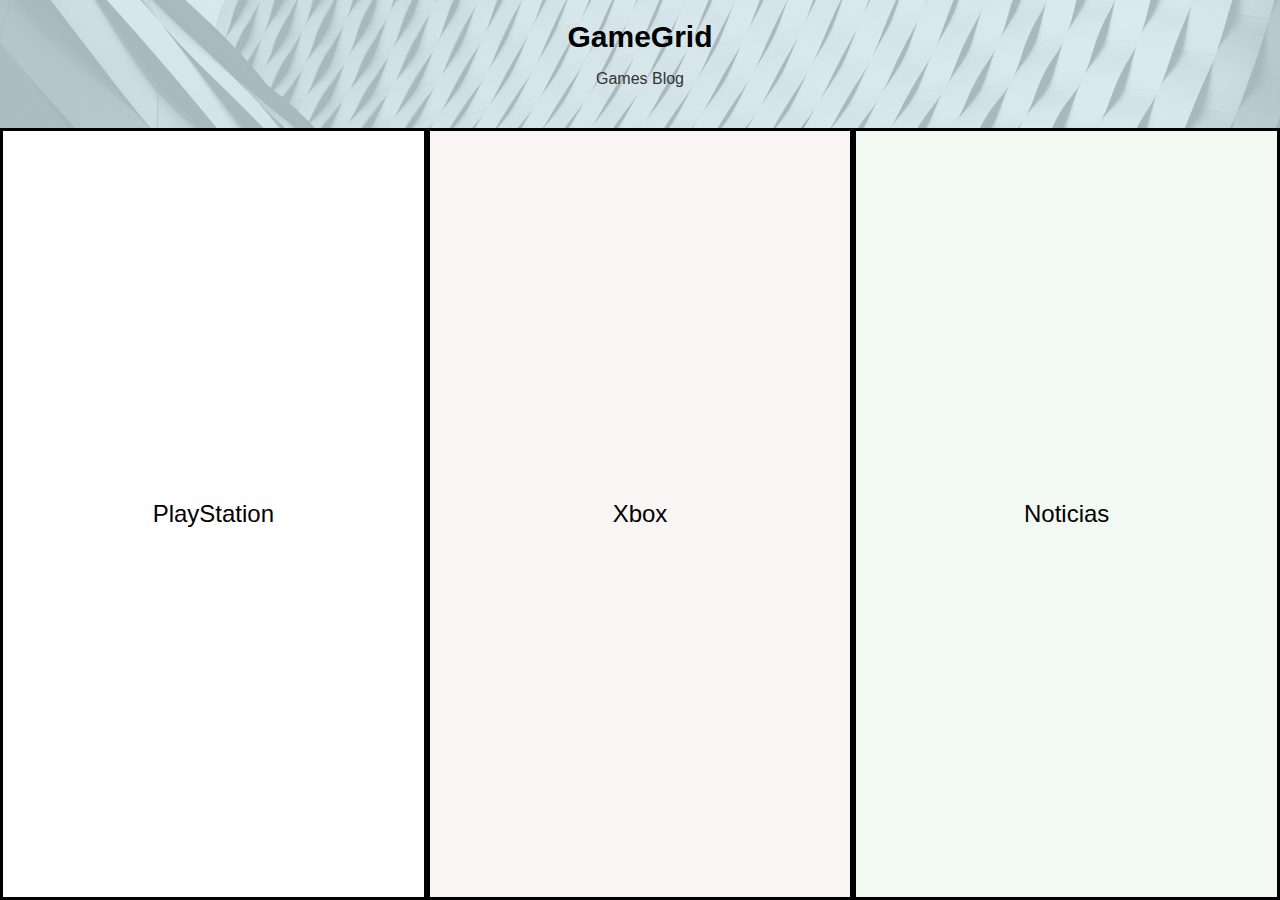
<file: index.html>
<!DOCTYPE html>
<html lang="es">
<head>
    <meta charset="UTF-8">
    <meta name="viewport" content="width=device-width, initial-scale=1.0">
    <title>GameGrid</title>
    <link rel="stylesheet" href="Index_Styles.css">
</head>
<body>
    <header>
        <h1>GameGrid</h1>
        <p>Games Blog</p>
    </header>
    <div class="button-container">
        <a href="Pag_PS.html" class="btn-ps">
            <button>
                <span class="button-text">PlayStation</span>
                <img src="Images_Main/ps.gif" alt="PlayStation Animation" class="animated-image">
            </button>
        </a>
        <a href="Pagina_Inicio_Xbox.html" class="btn-xbox">
            <button>
                <span class="button-text">Xbox</span>
                <img src="Images_Main/xbox_360_console_reflow.gif" alt="Xbox Animation" class="animated-image">
            </button>
        </a>
        <a href="Noticias_Xbox.html" class="btn-news">
            <button>
                <span class="button-text">Noticias</span>
                <img src="Images_Main/games.gif" alt="News Animation" class="animated-image">
            </button>
        </a>
    </div>
</body>
</html>
</file>
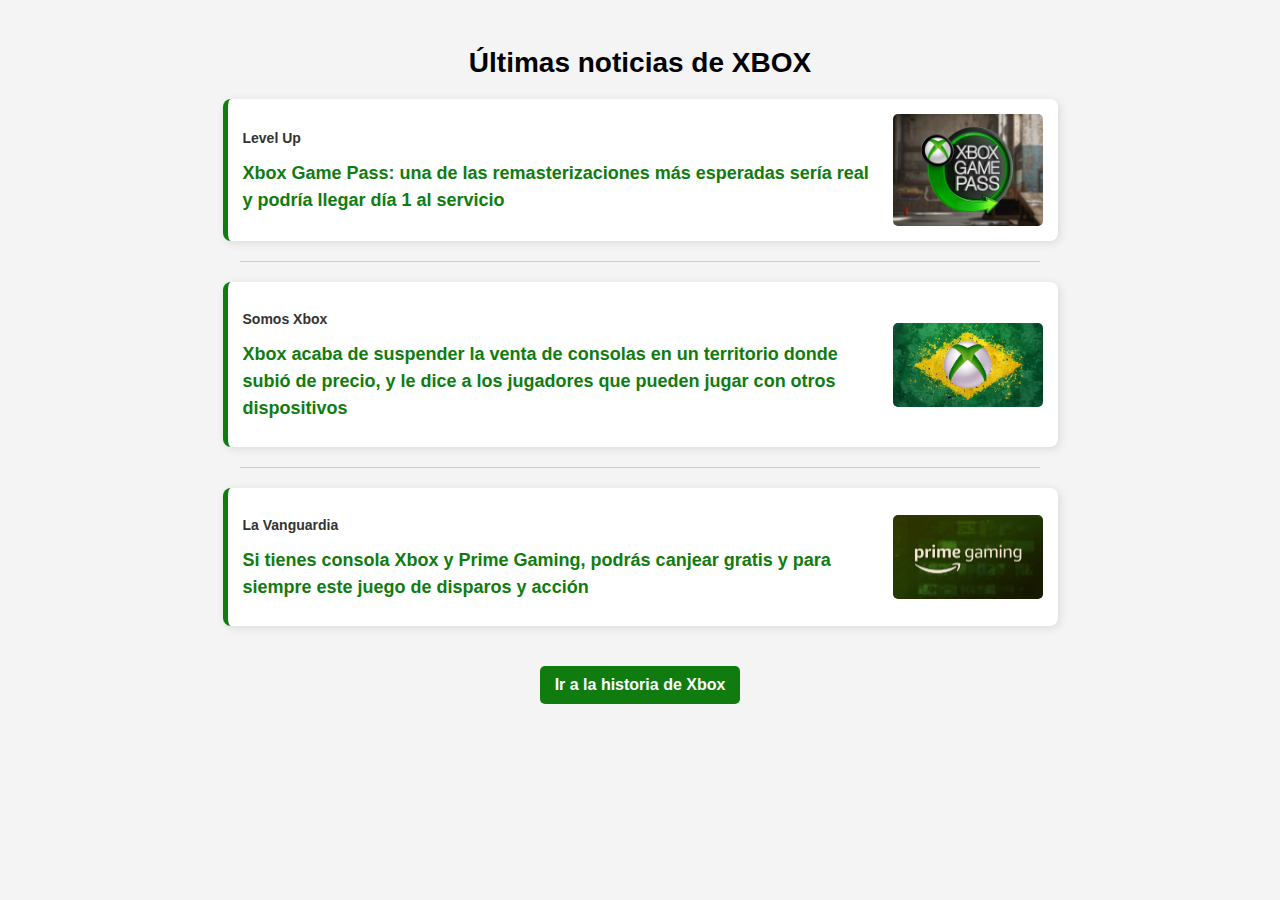
<file: Noticias_Xbox.html>
<!DOCTYPE html>
<html lang="es">
<head>
    <meta charset="UTF-8">
    <title>Últimas noticias de XBOX</title>
    <style>
        body {
            font-family: Helvetica, sans-serif;
            color: black;
            background-color: #f4f4f4;
            padding: 20px;
            text-align: center;
        }
        h1 {
            font-size: 28px;
        }
        .noticia {
            display: flex;
            align-items: center;
            padding: 15px;
            background: white;
            margin: 20px auto;
            border-radius: 8px;
            box-shadow: 2px 2px 10px rgba(0, 0, 0, 0.1);
            border-left: 5px solid #107C10; /* Color de Xbox */
            max-width: 800px;
            text-align: left;
        }
        .noticia img {
            width: 150px;
            height: auto;
            margin-left: 20px;
            border-radius: 5px;
        }
        .fuente {
            font-size: 14px;
            font-weight: bold;
            color: #333;
        }
        .titulo {
            font-size: 18px;
            margin: 10px 0;
            line-height: 1.5;
        }
        .titulo a {
            text-decoration: none;
            color: #107C10;
            font-weight: bold;
        }
        .titulo a:hover {
            text-decoration: underline;
        }
        .separador {
            border-top: 1px solid #ccc;
            margin: 10px auto;
            max-width: 800px;
        }
        .boton-historia {
            display: inline-block;
            margin-top: 20px;
            padding: 10px 15px;
            font-size: 16px;
            font-weight: bold;
            color: white;
            background-color: #107C10;
            border: none;
            border-radius: 5px;
            cursor: pointer;
            text-decoration: none;
        }
        .boton-historia:hover {
            background-color: #0b5a0b;
        }
    </style>
</head>
<body>
    <h1>Últimas noticias de XBOX</h1>

    <div class="noticia">
        <div>
            <p class="fuente">Level Up</p>
            <p class="titulo">
                <a href="https://www.levelup.com/noticia/xbox-game-pass-una-de-las-remasterizaciones-mas-esperadas-seria-real-y-podria-llegar-dia-1-al-servicio/" target="_blank">
                    Xbox Game Pass: una de las remasterizaciones más esperadas sería real y podría llegar día 1 al servicio
                </a>
            </p>
        </div>
        <img src="Images_XBOX/Levelup_imagen.jpg" alt="Noticia Level Up">
    </div>

    <div class="separador"></div>

    <div class="noticia">
        <div>
            <p class="fuente">Somos Xbox</p>
            <p class="titulo">
                <a href="https://www.somosxbox.com/xbox-acaba-de-suspender-la-venta-de-consolas-en-un-territorio-donde-subio-de-precio-y-le-dice-a-los-jugadores-que-pueden-jugar-con-otros-dispositivos/" target="_blank">
                    Xbox acaba de suspender la venta de consolas en un territorio donde subió de precio, y le dice a los jugadores que pueden jugar con otros dispositivos
                </a>
            </p>
        </div>
        <img src="Images_XBOX/SomosXbox_imagen.jpg" alt="Noticia Somos Xbox">
    </div>

    <div class="separador"></div>

    <div class="noticia">
        <div>
            <p class="fuente">La Vanguardia</p>
            <p class="titulo">
                <a href="https://www.lavanguardia.com/andro4all/juegos-gratis/si-tienes-consola-xbox-y-prime-gaming-podras-canjear-gratis-y-para-siempre-este-juego-de-disparos-y-accion/" target="_blank">
                    Si tienes consola Xbox y Prime Gaming, podrás canjear gratis y para siempre este juego de disparos y acción
                </a>
            </p>
        </div>
        <img src="Images_XBOX/LaVanguardia_Imagen.jpg" alt="Noticia La Vanguardia">
    </div>

    <a href="Pagina_Inicio_Xbox.html" class="boton-historia">Ir a la historia de Xbox</a>
</body>
</html>
</file>
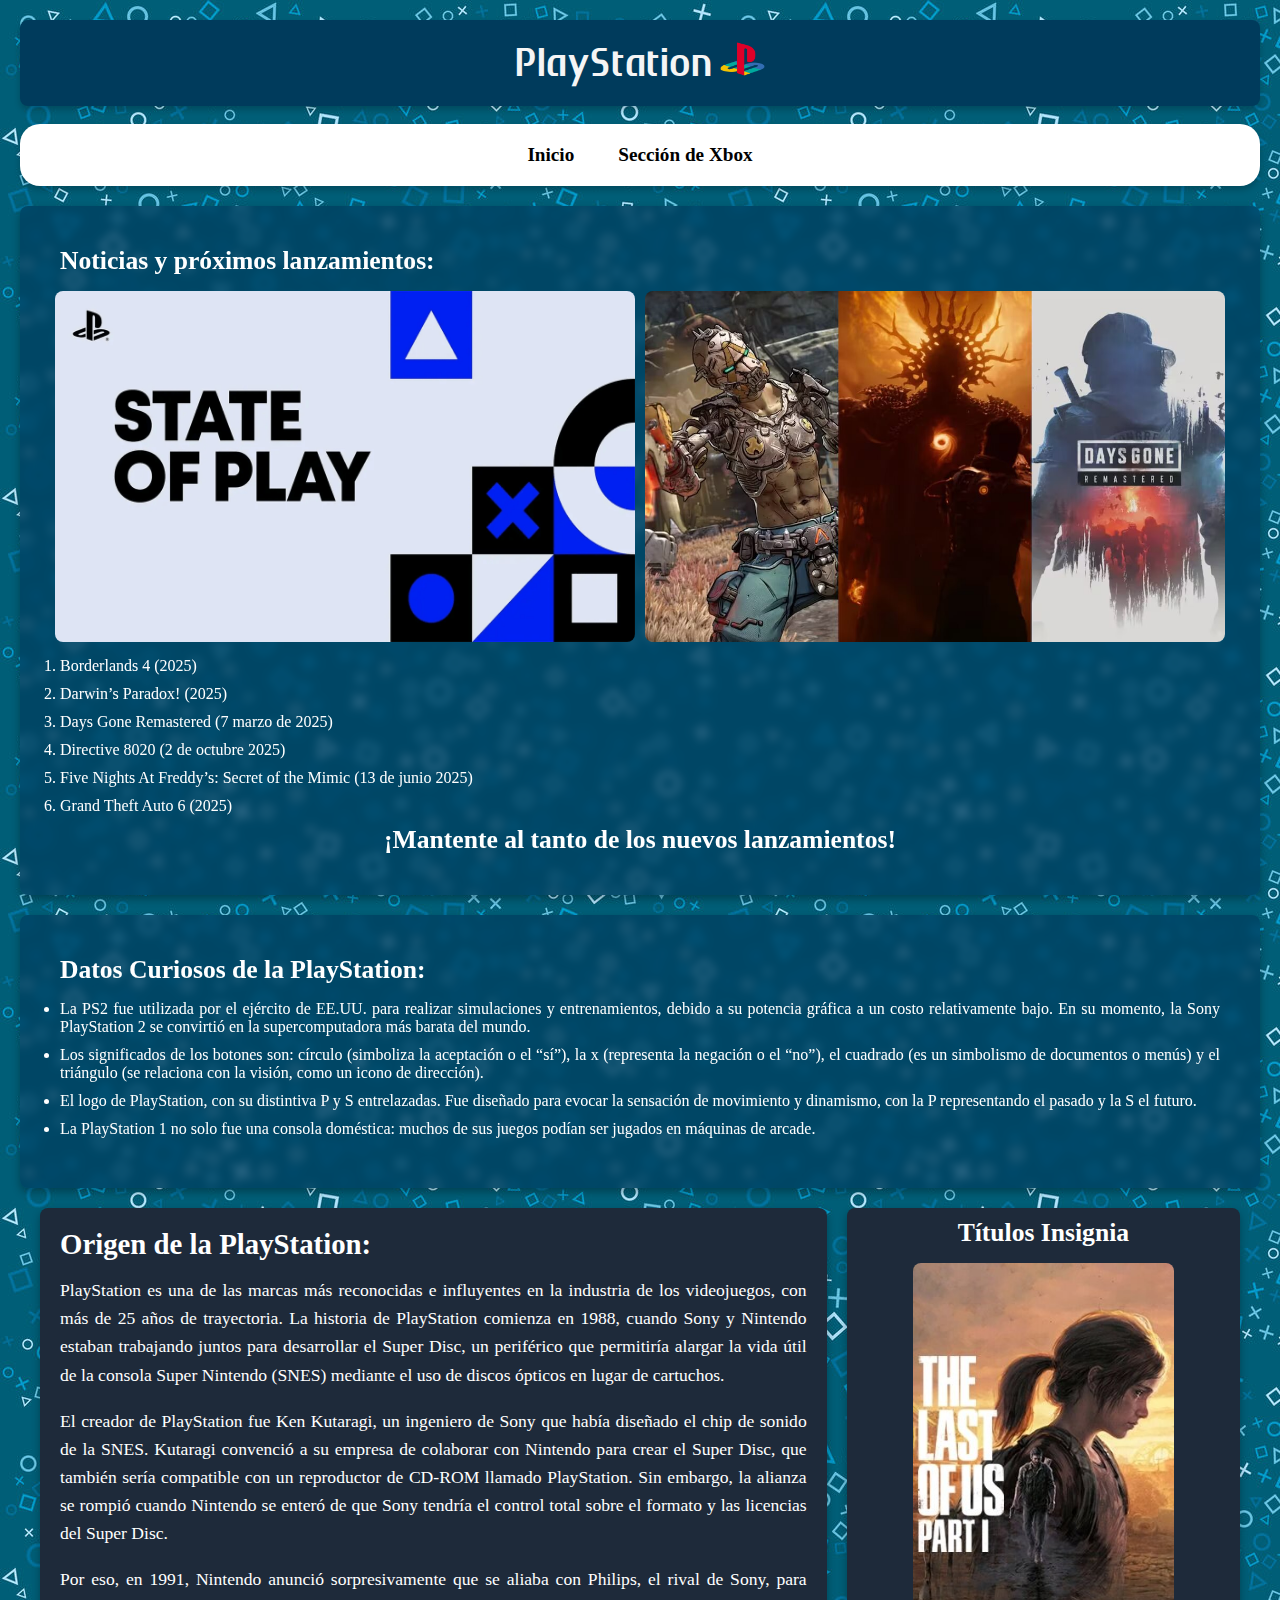
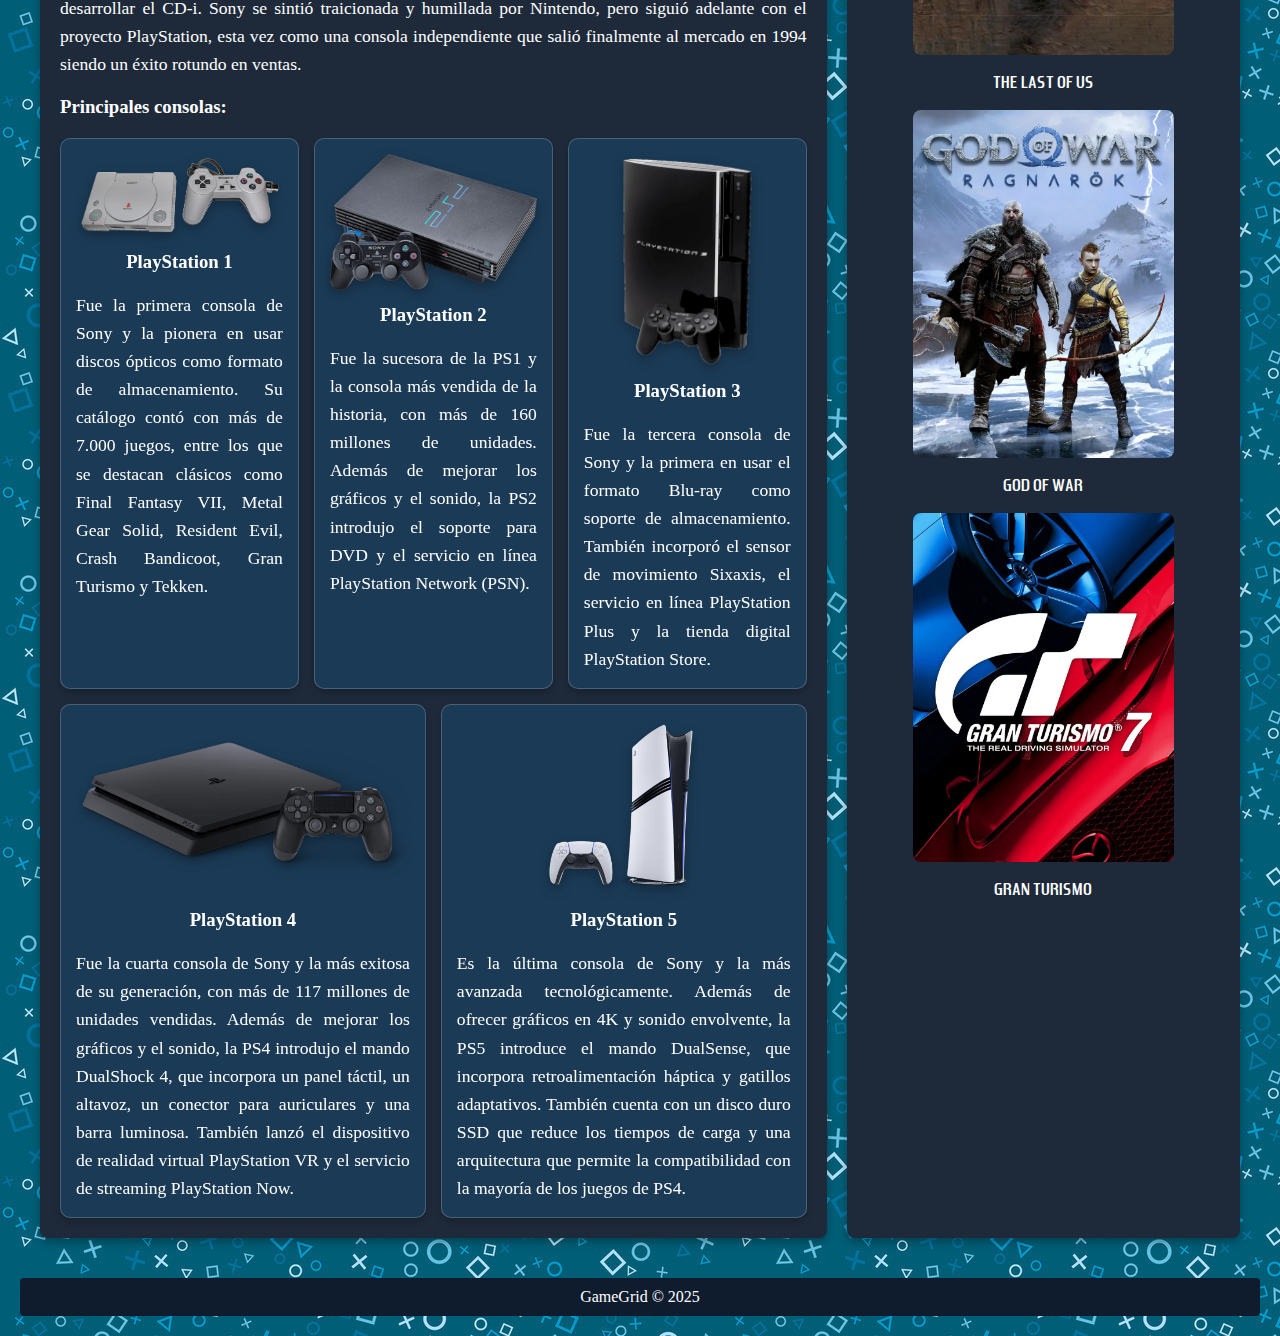
<file: Pag_PS.html>
<!DOCTYPE html>
<html lang="es">

<head>
    <meta charset="UTF-8">
    <meta name="viewport" content="width=device-width, initial-scale=1.0">
    <meta name="description" content="Sección de Play station">
    <title>PlayStation</title>
    <link rel="icon" href="Images_PS/icons8-play-station-48.ico">
    <link rel="stylesheet" href="Styles_PS.css"> <!-- Enlace al archivo CSS -->
</head>

<body>
    <header>
        <h1>PlayStation <img width="45px" alt="Logo Playstation" src="Images_PS/PlayStation_Logo.jpg" /></h1>
    </header>
    <BR>
    <nav>
        <a href="index.html"><B>Inicio</B></a>
        <a href="Pagina_Inicio_Xbox.html"><B>Sección de Xbox</B></a>
    </nav>

    <!-- Upcoming Releases -->
    <div class="fun-facts">
        <h3>Noticias y próximos lanzamientos:</h3>
            <div class="SOP">
            <img src="Images_PS/StateofPlay.png" alt="State of Play">
            <img src="Images_PS/StateofPlay2.jpg" alt="State of Play games">
            </div>
        <OL>
            <LI> Borderlands 4 (2025)
            <LI> Darwin’s Paradox! (2025)
            <LI> Days Gone Remastered (7 marzo de 2025)
            <LI> Directive 8020 (2 de octubre 2025)
            <LI> Five Nights At Freddy’s: Secret of the Mimic (13 de junio 2025)
            <LI> Grand Theft Auto 6 (2025)    
        </OL>
        <p><B>¡Mantente al tanto de los nuevos lanzamientos!</B></p>
    </div>

    <!-- Fun Facts -->
    <div class="fun-facts">
        <h3>Datos Curiosos de la PlayStation:</h3>
        <UL>
            <LI>La PS2 fue utilizada por el ejército de EE.UU. para realizar simulaciones y entrenamientos, debido a su
                potencia gráfica a un costo relativamente bajo. En su momento, la Sony PlayStation 2 se convirtió en la
                supercomputadora más barata del mundo.
            <LI>Los significados de los botones son: círculo (simboliza la aceptación o el “sí”), la x (representa la
                negación o el “no”), el cuadrado (es un simbolismo de documentos o menús) y el triángulo (se relaciona
                con la visión, como un icono de dirección).
            <LI>El logo de PlayStation, con su distintiva P y S entrelazadas. Fue diseñado para evocar la sensación de
                movimiento y dinamismo, con la P representando el pasado y la S el futuro.
            <LI>La PlayStation 1 no solo fue una consola doméstica: muchos de sus juegos podían ser jugados en máquinas
                de arcade.
        </UL>
    </div>


    <main>
        <!-- Left Content -->
        <div class="content">
            <h2>Origen de la PlayStation:</h2>
            <p>PlayStation es una de las marcas más reconocidas e influyentes en la industria de los videojuegos, con
                más de 25 años de trayectoria. La historia de PlayStation comienza en 1988, cuando Sony y Nintendo
                estaban trabajando juntos para desarrollar el Super Disc, un periférico que permitiría alargar la vida
                útil de la consola Super Nintendo (SNES) mediante el uso de discos ópticos en lugar de cartuchos. </p>
            <BR>
            <p>El creador de PlayStation fue Ken Kutaragi, un ingeniero de Sony que había diseñado el chip de sonido de
                la SNES. Kutaragi convenció a su empresa de colaborar con Nintendo para crear el Super Disc, que también
                sería compatible con un reproductor de CD-ROM llamado PlayStation. Sin embargo, la alianza se rompió
                cuando Nintendo se enteró de que Sony tendría el control total sobre el
                formato y las licencias del Super Disc.</p>
            <BR>
            <p>Por eso, en 1991, Nintendo anunció sorpresivamente que se aliaba con Philips, el rival de Sony, para
                desarrollar el CD-i. Sony se sintió traicionada y humillada por Nintendo, pero siguió adelante con el
                proyecto PlayStation, esta vez como una consola independiente que salió finalmente al mercado en
                1994 siendo un éxito rotundo en ventas. </p>
            <BR>
            <h3>Principales consolas:</h3>
            <div class="console-box">
                <div>
                    <img src="Images_PS/PS1_Transparente.png" alt="PlayStation 1">
                    <h3>PlayStation 1</h3>
                    <BR>
                    <p>Fue la primera consola de Sony y la pionera en usar discos ópticos como formato de
                        almacenamiento. Su catálogo contó con más de 7.000 juegos, entre los que se destacan clásicos
                        como Final Fantasy VII, Metal Gear Solid, Resident Evil, Crash Bandicoot, Gran Turismo y Tekken.
                    </p>
                </div>
                <div>
                    <img src="Images_PS/PS2_Transparente.png" alt="PlayStation 2">
                    <h3>PlayStation 2</h3>
                    <BR>
                    <p>Fue la sucesora de la PS1 y la consola más vendida de la historia, con más de 160 millones de
                        unidades. Además de mejorar los gráficos y el sonido, la PS2 introdujo el soporte para DVD y el
                        servicio en línea PlayStation Network (PSN). </p>
                </div>
                <div>
                    <img src="Images_PS/PS3_Transparente.png" alt="PlayStation 3">
                    <h3>PlayStation 3</h3>
                    <BR>
                    <p>Fue la tercera consola de Sony y la primera en usar el formato Blu-ray como soporte de
                        almacenamiento. También incorporó el sensor de movimiento Sixaxis, el servicio en línea
                        PlayStation Plus y la tienda digital PlayStation Store.</p>
                </div>
                <div>
                    <img src="Images_PS/PS4_Transparente.png" alt="PlayStation 4">
                    <h3>PlayStation 4</h3>
                    <BR>
                    <p>Fue la cuarta consola de Sony y la más exitosa de su generación, con más de 117 millones de
                        unidades vendidas. Además de mejorar los gráficos y el sonido, la PS4 introdujo el mando
                        DualShock 4, que incorpora un panel táctil, un altavoz, un conector para auriculares y una barra
                        luminosa. También lanzó el dispositivo de realidad virtual PlayStation VR y el servicio de
                        streaming PlayStation Now.</p>
                </div>
                <div>
                    <img src="Images_PS/PS5_Transparente.png" alt="PlayStation 5">
                    <h3>PlayStation 5</h3>
                    <BR>
                    <p>Es la última consola de Sony y la más avanzada tecnológicamente. Además de ofrecer gráficos en 4K
                        y sonido envolvente, la PS5 introduce el mando DualSense, que incorpora retroalimentación
                        háptica y gatillos adaptativos. También cuenta con un disco duro SSD que reduce los tiempos de
                        carga y una arquitectura que permite la compatibilidad con la mayoría de los juegos de PS4.</p>
                </div>
            </div>
        </div>

        <!-- Sidebar -->
        <div class="sidebar">
            <h3>Títulos Insignia</h3>
            <div class="catalog">
                <img src="Images_PS/The last of US_P.jpg" alt="Título 1">
                <figcaption>THE LAST OF US</figcaption>
                <BR>
                <img src="Images_PS/God of War.jpg" alt="Título 2">
                <figcaption>GOD OF WAR</figcaption>
                <BR>
                <img src="Images_PS/Gran Turismo.jpg" alt="Título 3">
                <figcaption>GRAN TURISMO</figcaption>
                <BR>
            </div>
        </div>
    </main>
    <footer>
        <p>GameGrid &copy; 2025</p>
    </footer>
</body>

</html>
</file>
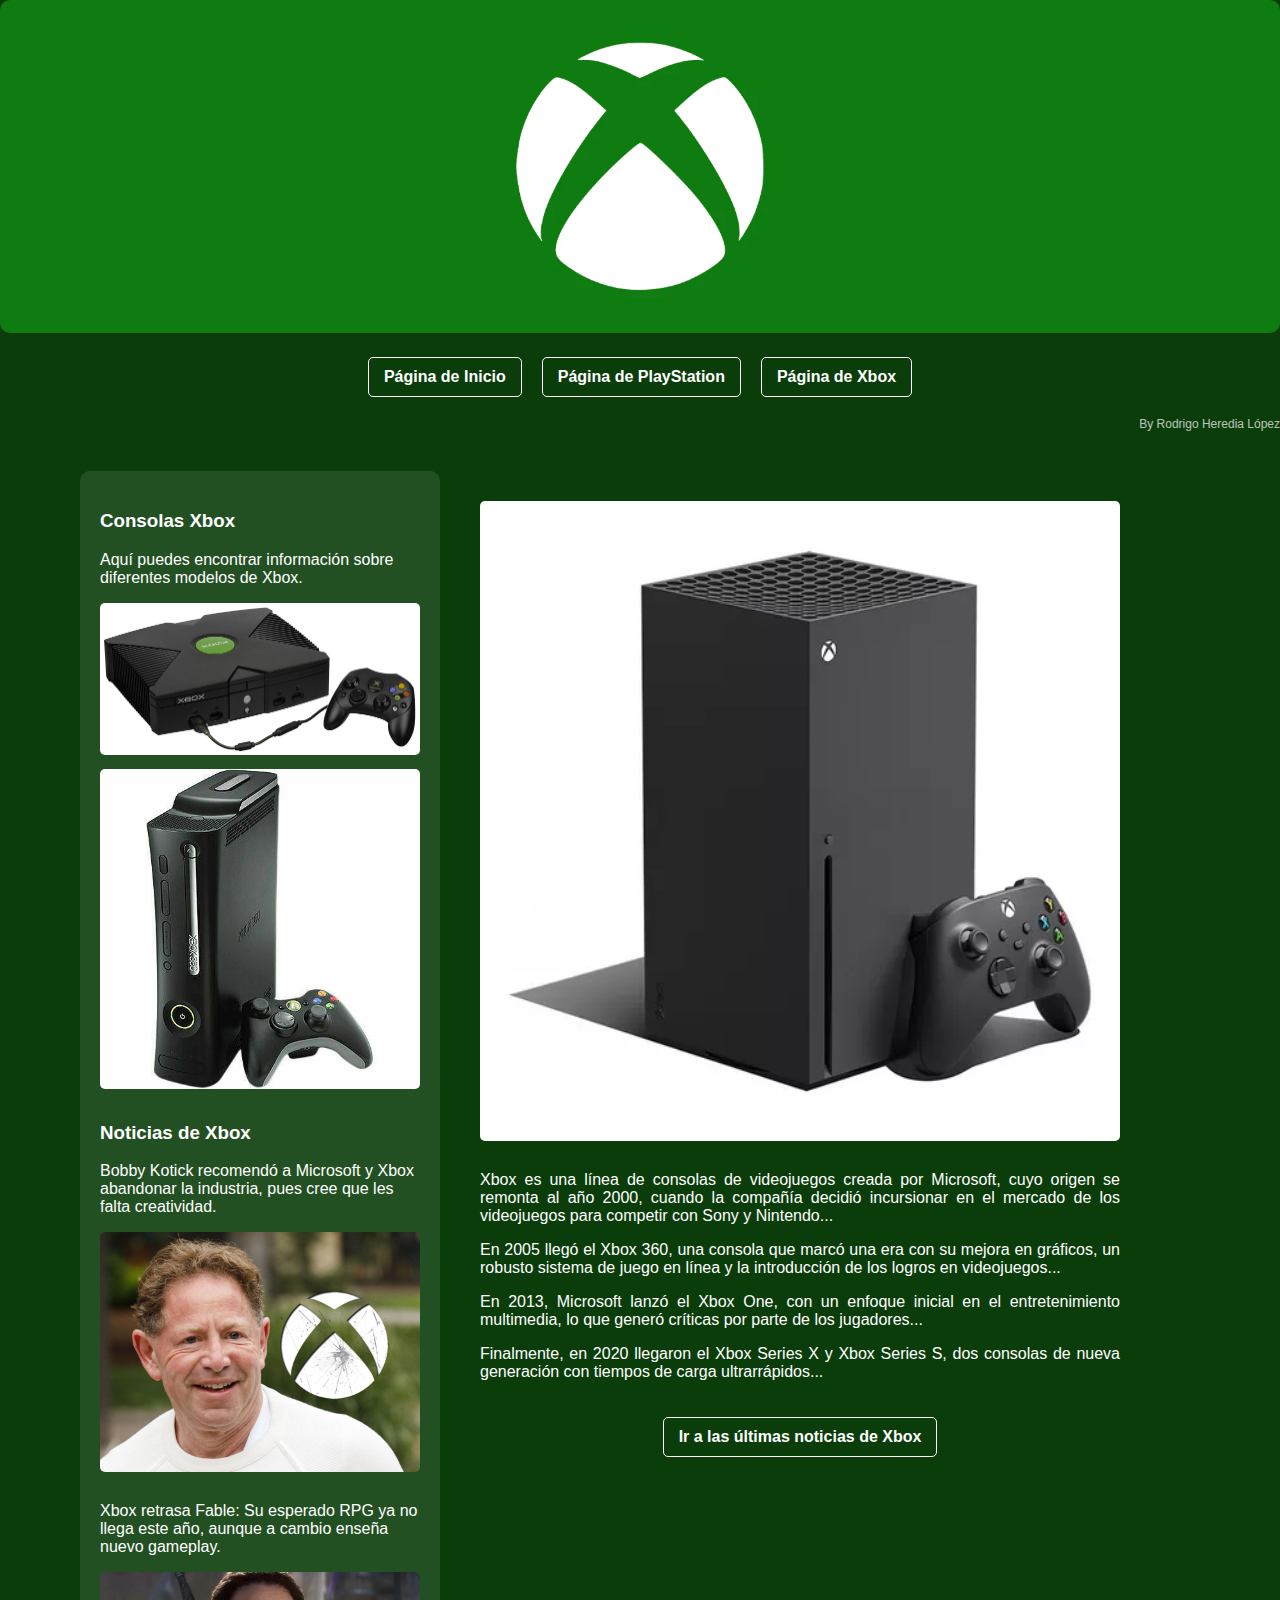
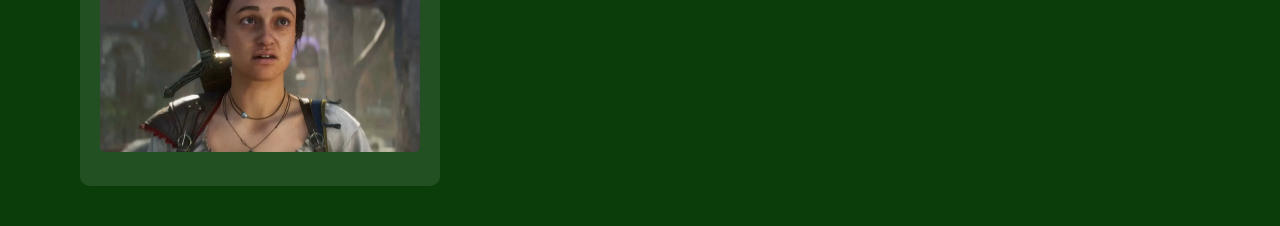
<file: Pagina_Inicio_Xbox.html>
<!DOCTYPE html>
<html lang="es">
<head>
    <meta charset="UTF-8">
    <meta name="viewport" content="width=device-width, initial-scale=1.0">
    <title>Historia de Xbox</title>
    <style>
        body {
            font-family: Helvetica, Arial, sans-serif;
            background-color: #0b3d0b;
            color: white;
            margin: 0;
            padding: 0;
        }
        .container {
            width: 90%;
            max-width: 1000px;
            margin: 20px auto;
            padding: 20px;
            display: flex;
            gap: 20px;
        }
        .main-content {
            flex: 2;
            padding: 20px;
            text-align: justify;
            display: flex;
            flex-direction: column;
            align-items: center;
            margin: 0 auto;
        }
        .sidebar {
            flex: 1;
            padding: 20px;
            background: rgba(255, 255, 255, 0.1);
            border-radius: 10px;
            text-align: left;
            margin-left: -60px;
        }
        .banner {
            text-align: center;
            margin-bottom: 20px;
        }
        .banner img {
            width: 100%;
            height: auto;
            border-radius: 10px;
        }
        .nav {
            display: flex;
            justify-content: center;
            gap: 20px;
            margin-bottom: 20px;
        }
        .nav a, .news-button {
            color: white;
            text-decoration: none;
            font-size: 16px;
            font-weight: bold;
            padding: 10px 15px;
            border: 1px solid white;
            border-radius: 5px;
            transition: background 0.3s;
            display: inline-block;
        }
        .nav a:hover, .news-button:hover {
            background: white;
            color: #0b3d0b;
        }
        .signature {
            font-size: 12px;
            text-align: right;
            opacity: 0.7;
        }
        .content img {
            width: 100%;
            margin: 10px 0;
            border-radius: 5px;
        }
        .sidebar img {
            width: 100%;
            border-radius: 5px;
            margin-bottom: 10px;
        }
    </style>
</head>
<body>
    <div class="banner">
        <img src="Images_XBOX/banner2.jpg" alt="Banner Xbox">
    </div>
    <div class="nav">
        <a href="index.html">Página de Inicio</a>
        <a href="Pag_PS.html">Página de PlayStation</a>
        <a href="Pagina_Inicio_Xbox.html">Página de Xbox</a>
    </div>
    <div class="signature">By Rodrigo Heredia López</div>
    <div class="container">
        <div class="sidebar">
            <h3>Consolas Xbox</h3>
            <p>Aquí puedes encontrar información sobre diferentes modelos de Xbox.</p>
            <img src="Images_XBOX/xbox_PrimeraGen.jpg" alt="Xbox Primera Gen">
            <img src="Images_XBOX/xbox360.jpg" alt="Xbox 360">
            <h3>Noticias de Xbox</h3>
            <p><a href="https://es-us.finanzas.yahoo.com/noticias/bobby-kotick-recomend%C3%B3-microsoft-xbox-151842297.html" target="_blank" style="color: white; text-decoration: none;">Bobby Kotick recomendó a Microsoft y Xbox abandonar la industria, pues cree que les falta creatividad.</a></p>
            <img src="Images_XBOX/yahoonoticia.jpg" alt="Yahoo Noticias">
            <p><a href="https://vandal.elespanol.com/noticia/1350778388/fable-se-retrasa-el-esperado-rpg-de-xbox-ya-no-llega-este-ano-aunque-tiene-nuevo-gameplay/" target="_blank" style="color: white; text-decoration: none;">Xbox retrasa Fable: Su esperado RPG ya no llega este año, aunque a cambio enseña nuevo gameplay.</a></p>
            <img src="Images_XBOX/Vandalnoticia.jpg" alt="Vandal Noticias">
        </div>
        <div class="main-content">
            <div class="content">
                <img src="Images_XBOX/consola_xbox.jpg" alt="Consola Xbox">
                <p>Xbox es una línea de consolas de videojuegos creada por Microsoft, cuyo origen se remonta al año 2000, cuando la compañía decidió incursionar en el mercado de los videojuegos para competir con Sony y Nintendo...</p>
                <p>En 2005 llegó el Xbox 360, una consola que marcó una era con su mejora en gráficos, un robusto sistema de juego en línea y la introducción de los logros en videojuegos...</p>
                <p>En 2013, Microsoft lanzó el Xbox One, con un enfoque inicial en el entretenimiento multimedia, lo que generó críticas por parte de los jugadores...</p>
                <p>Finalmente, en 2020 llegaron el Xbox Series X y Xbox Series S, dos consolas de nueva generación con tiempos de carga ultrarrápidos...</p>
            </div>
            <div class="link-container" style="text-align: center; margin-top: 20px;">
                <a href="Noticias_Xbox.html" class="news-button">Ir a las últimas noticias de Xbox</a>
            </div>
        </div>
    </div>
</body>
</html>
</file>
<file: Index_Styles.css>
/* General Styles */
body {
    font-family: Arial, sans-serif;
    text-align: center;
    margin: 0;
    padding: 0;
    background-image: url('Images_Main/cool-background.png');
    background-size: cover;
    background-position: center;
    background-repeat: no-repeat;
    background-attachment: fixed;
    display: flex;
    flex-direction: column;
    height: 100vh;
}

header {
    padding: 20px;
    background-color: rgba(209, 229, 235, 0.8);
    border-radius: 0;
}

h1 {
    color: black;
    font-size: 30px;
    font-family: Arial;
    margin: 0;
}

p {
    margin-bottom: 20px;
    font-size: 16px;
    color: #333;
}

/* Button Container */
.button-container {
    display: flex;
    flex: 1;
}

/* Button Styles */
.button-container a {
    flex: 1;
    display: flex;
    text-decoration: none;
}

.button-container button {
    flex: 1;
    border: solid;
    border-radius: 0;
    cursor: pointer;
    font-size: 24px;
    transition: background-color 0.3s ease;
    display: flex;
    justify-content: center;
    align-items: center;
    margin: 0;
    position: relative; /* Required for positioning the animated image */
    overflow: hidden; /* Hide overflow from the animated image */
}

.button-text {
    z-index: 1; /* Ensure text is above the animated image */
}

.animated-image {
    position: absolute;
    top: 100;
    left: 500;
    width: 100%;
    height: 100%;/* Ensure the image covers the button */
    object-position: center;
    opacity: 0; /* Hide the image by default */
    transition: opacity 0.5s ease; /* Smooth fade-in effect */
    transform: scale(0.6);
}

/* Show and animate the image on hover */
.button-container button:hover .animated-image {
    opacity: 1; /* Show the image */
}

/* Specific Button Colors */
.btn-ps button {
    background-color: rgb(255, 255, 255);
}

.btn-xbox button {
    background-color: rgb(250, 245, 245);
}

.btn-news button {
    background-color: rgb(242, 248, 242);
}

/* Hover Effects for Buttons */
.btn-ps button:hover {
    background-color: #ffffff;
}

.btn-xbox button:hover {
    background-color: #ffffff;
}

.btn-news button:hover {
    background-color: #ffffff;
}
</file>
<file: Styles_PS.css>
@font-face {
    font-family: 'FuentePS';
    src: url('Fonts_PS/playstation_by_lyricwest_dby5il4.ttf') format('truetype');
    font-weight: normal;
    font-style: normal;
}
/* Reset */
* {
    margin: 0;
    padding: 0;
    box-sizing: border-box;
}

/* Body */
body {
    font-family: Cambria, Cochin, Georgia, Times, 'Times New Roman', serif;
    background-color: #0e1c2e;
    background-image: url('Images_PS/Background2.jpg');
    color: #fff;
    padding: 20px;
}

/* Header */
header {
    font-family: 'FuentePS', 'Arial', sans-serif;
    background-color: #003b5c;
    padding: 20px;
    text-align: center;
    border-radius: 8px;
    box-shadow: 0 4px 6px rgba(0, 0, 0, 0.2);
}

header h1 {
    font-size: 2.5rem;
    color: #f5f5f5;
}

/* Navbar */
nav {
    background-color: #ffffff;
    padding: 20px;
    text-align: center;
    border-radius: 20px;
    box-shadow: 0 4px 6px rgba(0, 0, 0, 0.2);
}

nav a {
    color: #000000;
    text-decoration: none;
    margin: 0 20px;
    font-size: 1.2rem;
}

nav a:hover {
    color: #0085ca;
    transition: color 0.3s ease-in-out;
}

/* Main content */
main {
    display: flex;
    padding: 20px;
    gap: 20px;
    flex-wrap: wrap;
}

/* Left Content */
.content {
    flex: 2;
    background-color: #1e2a3a;
    padding: 20px;
    border-radius: 8px;
    box-shadow: 0 4px 8px rgba(0, 0, 0, 0.3);
}

.content h2 {
    font-size: 1.8rem;
    margin-bottom: 15px;
}

.content p {
    font-size: 1.1rem;
    line-height: 1.6;
    text-align: justify;
}

/* Console Boxes */
.console-box {
    display: flex;
    justify-content: space-between;
    gap: 15px;
    flex-wrap: wrap;
    margin-top: 20px;
}

.console-box div {
    background: rgba(25, 83, 126, 0.41); /* Fondo semitransparente */
    border-radius: 10px;
    padding: 15px;
    text-align: center;
    flex: 1 1 calc(33.33% - 20px);
    min-width: 200px;
    box-shadow: 0 4px 6px rgba(0, 0, 0, 0.2);
    transition: transform 0.3s ease;
    backdrop-filter: blur(10px);
    border: 1px solid rgba(255, 255, 255, 0.2); /* Borde sutil */
}


.console-box div:hover {
    transform: translateY(-5px);
}

.console-box img {
    width: 100%;
    height: auto;
    margin-bottom: 10px;
    border-radius: 10px;
    filter: drop-shadow(0px 4px 6px rgba(0, 0, 0, 0.3)); /* Sombra para resaltar la imagen */
}

/* Sidebar */
.sidebar {
    flex: 1;
    background-color: #1e2a3a;
    padding: 10px;
    border-radius: 8px;
    box-shadow: 0 4px 8px rgba(0, 0, 0, 0.3);
    text-align: center;
}

.sidebar h3 {
    font-size: 1.6rem;
    margin-bottom: 15px;
}

.catalog {
    font-family: 'FuentePS', 'Arial', sans-serif;
}

.catalog img {
    border-radius: 8px;
    text-align: center;
    width: 70%;
    margin-bottom: 15px;
    transition: transform 0.3s ease;
    
}

.catalog img:hover {
    transform: translateY(-5px);
}

/* Fun Facts */
.fun-facts {
    background-color: #003a5ca4;
    backdrop-filter: blur(5px);
    padding: 40px;
    margin-top: 20px;
    border-radius: 8px;
    box-shadow: 0 4px 8px rgba(0, 0, 0, 0.3);
}

.SOP {
    display: flex;
    justify-content: center; /* Centra las imágenes horizontalmente */
    gap: 10px; /* Espacio entre imágenes */
}

.fun-facts h3 {
    font-size: 1.6rem;
    margin-bottom: 15px;
}

.fun-facts p{
    font-size: 1.6rem;
    text-align: center;
}

.fun-facts LI {
    margin-bottom: 10px;
    text-align: justify;
}

.fun-facts img{
    border-radius: 8px;
    text-align: center;
    width: 50%;
    margin-bottom: 15px;
    transition: transform 0.3s ease;
}

.fun-facts img:hover{
    transform: translateY(-5px);
}

/* Footer */
footer {
    background-color: #0e1c2e;
    text-align: center;
    padding: 10px;
    margin-top: 20px;
    border-radius: 4px;
}

footer p {
    font-size: 1rem;
}

/* Animations*/

@keyframes fade-slide {
    from {
        opacity: 0;
        transform: translateY(25px);
        
    }
    to {
        opacity: 1;
        transform: translateY(0);
    }
}

main, nav, header, footer, body {
    animation: fade-slide 0.5s ease-out;
}
</file>
